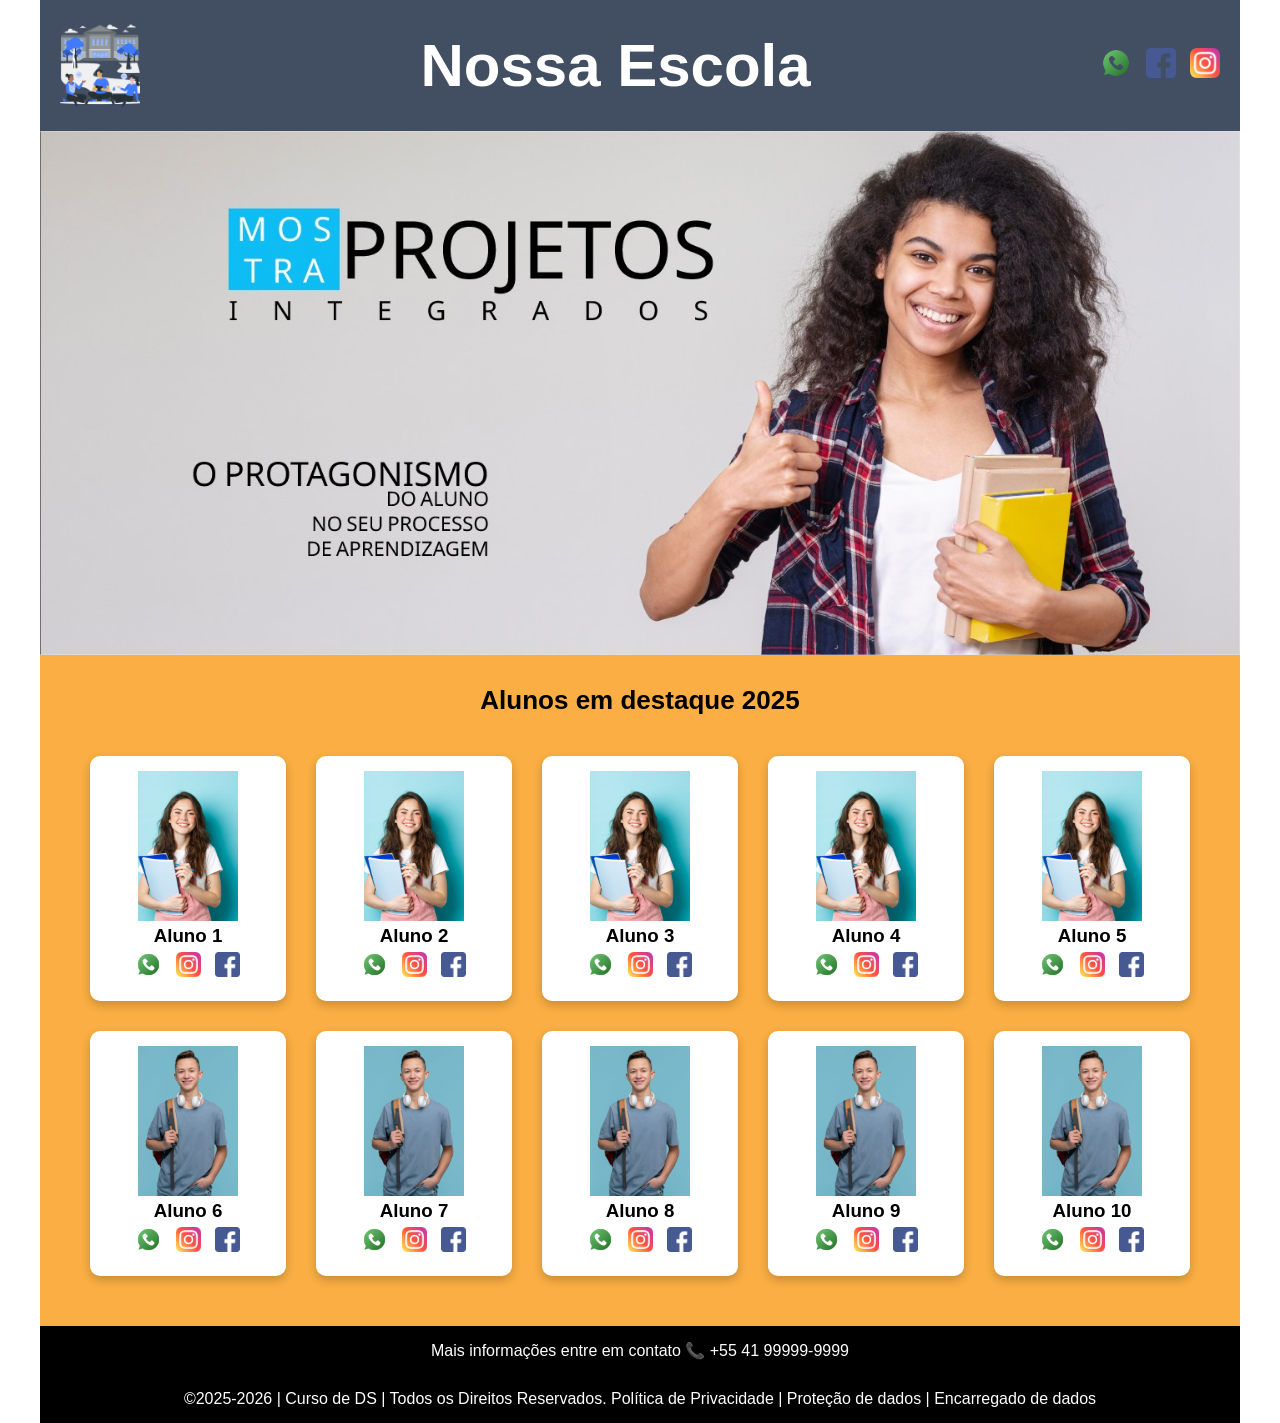
<file: PAGINANOSSAESCOLA/index.html>
<!DOCTYPE html>
<html lang="pt-br">
<head>
    <meta charset="UTF-8">
    <meta name="viewport" content="width=device-width, initial-scale=1.0">
    <title>Nossa Escola</title>
    <link rel="stylesheet" href="style.css">
</head>

<body>

    <!-- Cabeçalho -->
    <header class="cabecalho">
        <img class="logo" src="logo_nossa_escola.png" alt="Logo">

        <h1 class="titulo-site">Nossa Escola</h1>

        <div class="sociais">
            <img src="whatsapp.png">
            <img src="facebook.png">
            <img src="instagram.png">
        </div>
    </header>

    <!-- Banner -->
    <section class="banner">
        <img src="paragrafo_1_banner.jpg" alt="Banner">
    </section>

    <!-- Alunos -->
    <section class="estudante">
        <h2 class="estudante-titulo">Alunos em destaque 2025</h2>

        <div class="estudantes-todos">

            <!-- Card -->
            <div class="estudante-div">
                <img class="estudante-imagem" src="estudante_menina.png">
                <h3>Aluno 1</h3>

                <div class="icones">
                    <img src="whatsapp.png">
                    <img src="instagram.png">
                    <img src="facebook.png">
                </div>
            </div>
            
            <div class="estudante-div">
                <img class="estudante-imagem" src="estudante_menina.png">
                <h3>Aluno 2</h3>

                <div class="icones">
                    <img src="whatsapp.png">
                    <img src="instagram.png">
                    <img src="facebook.png">
                </div>
            </div>
            <div class="estudante-div">
                <img class="estudante-imagem" src="estudante_menina.png">
                <h3>Aluno 3</h3>

                <div class="icones">
                    <img src="whatsapp.png">
                    <img src="instagram.png">
                    <img src="facebook.png">
                </div>
            </div>
            <div class="estudante-div">
                <img class="estudante-imagem" src="estudante_menina.png">
                <h3>Aluno 4</h3>

                <div class="icones">
                    <img src="whatsapp.png">
                    <img src="instagram.png">
                    <img src="facebook.png">
                </div>
            </div>
            <div class="estudante-div">
                <img class="estudante-imagem" src="estudante_menina.png">
                <h3>Aluno 5</h3>

                <div class="icones">
                    <img src="whatsapp.png">
                    <img src="instagram.png">
                    <img src="facebook.png">
                </div>
            </div>
            <div class="estudante-div">
                <img class="estudante-imagem" src="estudante_menino.png">
                <h3>Aluno 6</h3>

                <div class="icones">
                    <img src="whatsapp.png">
                    <img src="instagram.png">
                    <img src="facebook.png">
                </div>
            </div>
            <div class="estudante-div">
                <img class="estudante-imagem" src="estudante_menino.png">
                <h3>Aluno 7</h3>

                <div class="icones">
                    <img src="whatsapp.png">
                    <img src="instagram.png">
                    <img src="facebook.png">
                </div>
            </div>


            <div class="estudante-div">
                <img class="estudante-imagem" src="estudante_menino.png">
                <h3>Aluno 8</h3>

                <div class="icones">
                    <img src="whatsapp.png">
                    <img src="instagram.png">
                    <img src="facebook.png">
                </div>
            </div>

            <div class="estudante-div">
                <img class="estudante-imagem" src="estudante_menino.png">
                <h3>Aluno 9</h3>

                <div class="icones">
                    <img src="whatsapp.png">
                    <img src="instagram.png">
                    <img src="facebook.png">
                </div>
            </div>

            <div class="estudante-div">
                <img class="estudante-imagem" src="estudante_menino.png">
                <h3>Aluno 10</h3>

                <div class="icones">
                    <img src="whatsapp.png">
                    <img src="instagram.png">
                    <img src="facebook.png">
                </div>
            </div>

        </div>
    </section>

    <!-- Rodapé -->
    <footer class="rodape">
        <p>Mais informações entre em contato 📞 +55 41 99999-9999</p>
    </footer>

    <footer class="rodape">
        <p>©2025-2026 |
Curso de DS |
Todos os Direitos Reservados.
Política de Privacidade |
Proteção de dados |
Encarregado de dados</p>
    </footer>

</body>
</html>
</file>
<file: PAGINANOSSAESCOLA/style.css>
* {
    margin: 0;
    padding: 0;
    box-sizing: border-box;
}

body {
    font-family: Arial, sans-serif;
    max-width: 1200px;
    margin: 0 auto;
}

/* HEADER */
.cabecalho {
    background-color: #424e61;
    color: rgb(255, 255, 255);
    display: flex;
    align-items: center;
    justify-content: space-between;
    padding: 20px;
}

.logo {
    width: 80px;
}

.titulo-site {
    font-size: 60px;
}

.sociais img {
    width: 30px;
    margin-left: 10px;
}

/* BANNER */
.banner {
    display: flex;
    justify-content: center;
}

.banner img {
    width: 100%;
    max-height: none;
    object-fit: auto;
}

/* ALUNOS */
.estudante {
    background-color:#faae43
    ;
    padding: 30px;
}

.estudante-titulo {
    text-align: center;
    margin-bottom: 20px;
    font-size: 26px;
}

/* GRID */
.estudantes-todos {
    display: grid;
    grid-template-columns: repeat(5, 1fr);
    gap: 30px;
    padding: 20px;
}


/* CARD */
.estudante-div {
    background-color: white;
    text-align: center;
    padding: 15px;
    border-radius: 10px;
    box-shadow: 0px 4px 10px rgba(0,0,0,0.2);
}

.estudante-imagem {
    width: 100px;
}

.icones img {
    width: 25px;
    margin: 5px;
}

/* RODAPÉ */
.rodape {
    background-color: black;
    color: white;
    text-align: center;
    padding: 15px;
}
</file>
